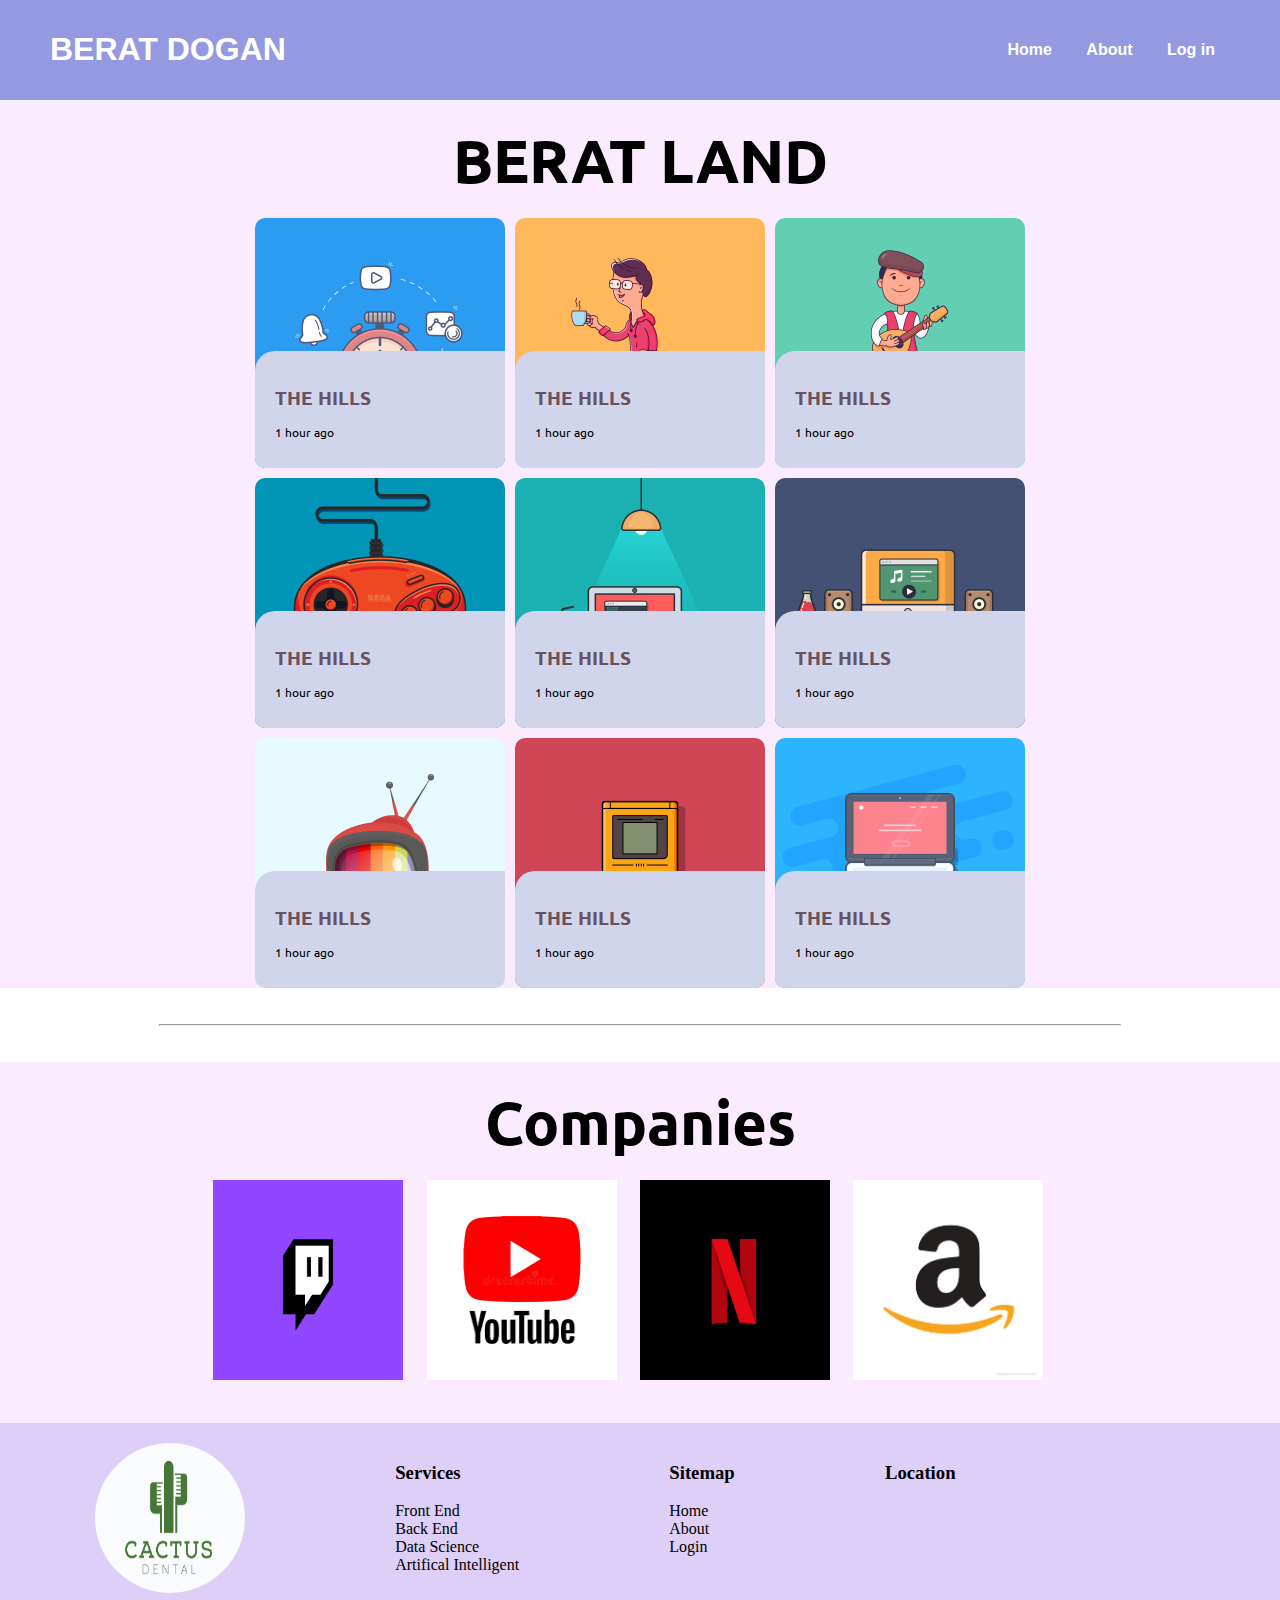
<file: index.html>
<!DOCTYPE html>
<html lang="en">

<head>
    <meta charset="UTF-8">
    <meta http-equiv="X-UA-Compatible" content="IE=edge">
    <meta name="viewport" content="width=device-width, initial-scale=1.0">
    <title>Berat Dogan</title>

    <link rel="stylesheet" href="style.css">

    <link rel="preconnect" href="https://fonts.googleapis.com">
    <link rel="preconnect" href="https://fonts.gstatic.com" crossorigin>
    <link href="https://fonts.googleapis.com/css2?family=Roboto:wght@100&family=Ubuntu:wght@300&display=swap"
        rel="stylesheet">
</head>

<body>
    <div class="nav">
        <div class="brand">
            <h1>BERAT DOGAN</h1>
        </div>
        <div class="navbar">
            <ul>
                <li><a href="index.html">Home</a></li>
                <li><a href="about.html">About</a></li>
                <li><a href="login.html">Log in</a></li>
            </ul>
        </div>
    </div>

    <section>
        <h1>BERAT LAND</h1>
        <div class="parent">
            <div class="div1 card">
                <div class="card_content">
                    <h3 class="card_title">THE HILLS</h3>
                    <span class="card_subtitle">1 hour ago</span>
                    <p class="card_description">Lorem ipsum dolor sit amet. &emsp; <a href="detail.html">Read more</a>
                    </p>
                </div>
            </div>
            <div class="div2 card">
                <div class="card_content">
                    <h3 class="card_title">THE HILLS</h3>
                    <span class="card_subtitle">1 hour ago</span>
                    <p class="card_description">Lorem ipsum dolor sit amet. &emsp; <a href="detail.html">Read more</a>
                    </p>
                </div>
            </div>
            <div class="div3 card">
                <div class="card_content">
                    <h3 class="card_title">THE HILLS</h3>
                    <span class="card_subtitle">1 hour ago</span>
                    <p class="card_description">Lorem ipsum dolor sit amet. &emsp; <a href="detail.html">Read more</a>
                    </p>
                </div>
            </div>
            <div class="div4 card">
                <div class="card_content">
                    <h3 class="card_title">THE HILLS</h3>
                    <span class="card_subtitle">1 hour ago</span>
                    <p class="card_description">Lorem ipsum dolor sit amet. &emsp; <a href="detail.html">Read more</a>
                    </p>
                </div>
            </div>
            <div class="div5 card">
                <div class="card_content">
                    <h3 class="card_title">THE HILLS</h3>
                    <span class="card_subtitle">1 hour ago</span>
                    <p class="card_description">Lorem ipsum dolor sit amet. &emsp; <a href="detail.html">Read more</a>
                    </p>
                </div>
            </div>
            <div class="div6 card">
                <div class="card_content">
                    <h3 class="card_title">THE HILLS</h3>
                    <span class="card_subtitle">1 hour ago</span>
                    <p class="card_description">Lorem ipsum dolor sit amet. &emsp; <a href="detail.html">Read more</a>
                    </p>
                </div>
            </div>
            <div class="div7 card">
                <div class="card_content">
                    <h3 class="card_title">THE HILLS</h3>
                    <span class="card_subtitle">1 hour ago</span>
                    <p class="card_description">Lorem ipsum dolor sit amet. &emsp; <a href="detail.html">Read more</a>
                    </p>
                </div>
            </div>
            <div class="div8 card">
                <div class="card_content">
                    <h3 class="card_title">THE HILLS</h3>
                    <span class="card_subtitle">1 hour ago</span>
                    <p class="card_description">Lorem ipsum dolor sit amet. &emsp; <a href="detail.html">Read more</a>
                    </p>
                </div>
            </div>
            <div class="div9 card">
                <div class="card_content">
                    <h3 class="card_title">THE HILLS</h3>
                    <span class="card_subtitle">1 hour ago</span>
                    <p class="card_description">Lorem ipsum dolor sit amet. &emsp; <a href="detail.html">Read more</a>
                    </p>
                </div>
            </div>
        </div>
    </section>

    <br> <br>
    <hr>
    <br> <br>

    <section>
        <h1>Companies</h1>
        <div class="parent2">
            <div class="div11">
                <a href="https://www.twitch.tv"><img src="Img/twitch.jpg" alt="" height=200px width=190px></a>
            </div>
            <div class="div12">
                <a href="https://www.youtube.com"><img src="Img/youtube.jpg" alt="" height=200px width=190px></a>
            </div>
            <div class="div13">
                <a href="https://www.netflix.com/"><img src="Img/netflix.jpg" alt="" height=200px width=190px></a>
            </div>
            <div class="div14">
                <a href="https://www.amazon.com.tr"><img src="Img/amazon.jpg" alt="" height=200px width=190px></a>
            </div>
        </div>
        <br> <br>
    </section>

    <footer>
        <div class="logo">
            <img src="Img/logo.png" alt="">
        </div>
        <div class="services">
            <h3>Services</h3>
            <ul>
                <li>Front End</li>
                <li>Back End</li>
                <li>Data Science</li>
                <li>Artifical Intelligent</li>
            </ul>
        </div>
        <div class="sitemap">
            <h3>Sitemap</h3>
            <ul>
                <li><a href="index.html">Home</a></li>
                <li><a href="about.html">About</a></li>
                <li><a href="login.html">Login</a></li>
            </ul>
        </div>
        <div class="location">
            <h3>Location</h3>
            <iframe
                src="https://www.google.com/maps/embed?pb=!1m18!1m12!1m3!1d3010.0770588583846!2d29.165178951042293!3d41.02357002633083!2m3!1f0!2f0!3f0!3m2!1i1024!2i768!4f13.1!3m3!1m2!1s0x0%3A0xad38ea141fbeb651!2zNDHCsDAxJzI0LjgiTiAyOcKwMTAnMDIuNSJF!5e0!3m2!1str!2str!4v1653674313448!5m2!1str!2str"
                width="300" height="150" style="border:0;" allowfullscreen="" loading="lazy"
                referrerpolicy="no-referrer-when-downgrade"></iframe>
        </div>
    </footer>

</body>

</html>
</file>
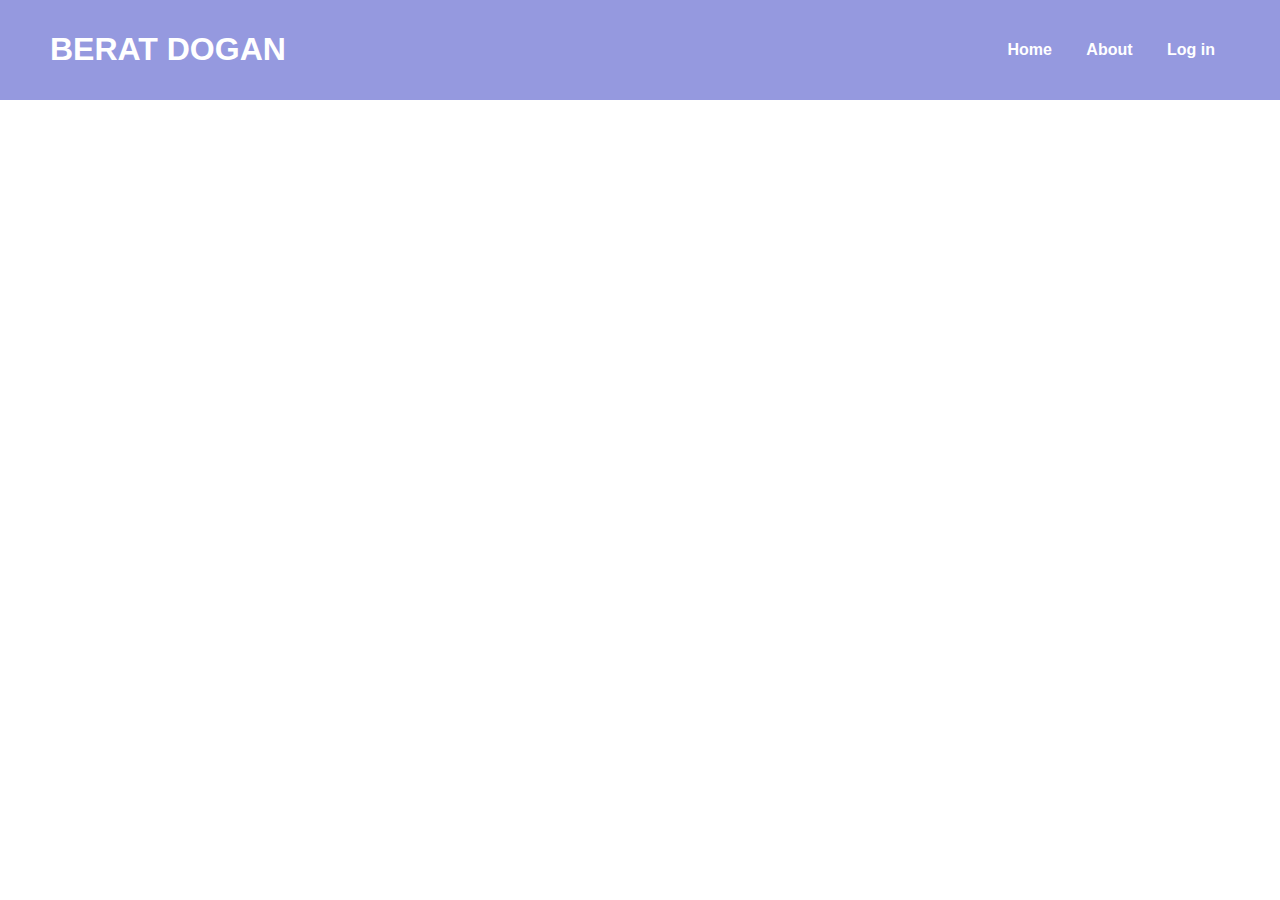
<file: about.html>
<!DOCTYPE html>
<html lang="en">

<head>
    <meta charset="UTF-8">
    <meta http-equiv="X-UA-Compatible" content="IE=edge">
    <meta name="viewport" content="width=device-width, initial-scale=1.0">
    <title>Document</title>

    <link rel="stylesheet" href="style.css">

    <link rel="preconnect" href="https://fonts.googleapis.com">
    <link rel="preconnect" href="https://fonts.gstatic.com" crossorigin>
    <link href="https://fonts.googleapis.com/css2?family=Roboto:wght@100&family=Ubuntu:wght@300&display=swap"
        rel="stylesheet">
</head>

<body>
    <div class="nav">
        <div class="brand">
            <h1>BERAT DOGAN</h1>
        </div>
        <div class="navbar">
            <ul>
                <li><a href="index.html">Home</a></li>
                <li><a href="about.html">About</a></li>
                <li><a href="login.html">Log in</a></li>
            </ul>
        </div>
    </div>
</body>

</html>
</file>
<file: style.css>
body {
    padding: 0px;
    margin: 0px;
}

.nav {
    display: flex;
    flex-direction: row;
    justify-content: space-between;
    background-color: #9599DF;
    padding: 10px 50px;
    font-family: 'Roboto', sans-serif;
    font-family: 'Roboto Flex', sans-serif;
}

.brand {
    color: white;
}

.navbar {
    display: flex;
}

.navbar ul {
    list-style-type: none;
    color: white;
    margin: auto;
}
.navbar li {
    display: inline-block;
    font-weight: bold;
}

.navbar li a {
    padding: 10px 15px;
    text-decoration: none;
}

a:visited {
    color: inherit;
}

a:link {
    color: inherit;
}

.navbar li a:hover {
    color: black;
    border-bottom: 1.5px solid black;
    transition: .4s;
}

section {
    background-color: #FBEBFF;
    font-family: 'Ubuntu', sans-serif;
}

section h1 {
    text-align: center;
    padding: 20px;
    margin: 0px;
    font-size: 60px;
}

.parent {
    display: grid;
    grid-template-columns: repeat(5, 1fr);
    grid-template-rows: repeat(3, 1fr);
    grid-column-gap: 10px;
    grid-row-gap: 10px;
}

.div1 {
    grid-area: 1 / 2 / 2 / 3;
    background: url('Img/1.png');
}

.div2 {
    grid-area: 1 / 3 / 2 / 4;
    background: url('Img/2.png');
}

.div3 {
    grid-area: 1 / 4 / 2 / 5;
    background: url('Img/3.png');
}

.div4 {
    grid-area: 2 / 2 / 3 / 3;
    background: url('Img/4.png');
}

.div5 {
    grid-area: 2 / 3 / 3 / 4;
    background: url('Img/5.png');
}

.div6 {
    grid-area: 2 / 4 / 3 / 5;
    background: url('Img/6.png');
}

.div7 {
    grid-area: 3 / 2 / 4 / 3;
    background: url('Img/7.png');
}

.div8 {
    grid-area: 3 / 3 / 4 / 4;
    background: url('Img/8.png');
}

.div9 {
    grid-area: 3 / 4 / 4 / 5;
    background: url('Img/9.png');
}

.card {
    position: relative;
    width: 250px;
    height: 250px;
    color: #a18a96 center no-repeat;
    background-size: cover;
    border-radius: 10px;
    overflow: hidden;
}

.card_content {
    position: absolute;
    left: 0;
    bottom: 0;
    width: 100%;
    padding: 20px;
    background-color: #D1D5EB;
    border-top-left-radius: 20px;
    transform: translateY(70px);
    transition: transform .25s;
}

.card_content::before {
    content: '';
    position: absolute;
    top: -47px;
    right: -45px;
    width: 100px;
    height: 100px;
    transform: rotate(-175deg);
    border-radius: 50%;
    box-shadow: inset 48px 48px transparent;
}

.card_title {
    color: #6A515E;
    line-height: 15px;
}

.card_subtitle {
    display: block;
    font-size: 12px;
    margin-bottom: 10px;
}

.card_description {
    font-size: 14px;
    opacity: 0;
    transition: opacity .5s;
    margin-right: 25px;
    line-height: 25px;
}

.card_description a {
    border: 1px solid black;
    border-radius: 4px;
    padding: 2px;
    background-color: #E0D3E3;
    text-decoration: none;
}

.card_description a:hover {
    border: 1px solid black;
    border-radius: 4px;
    padding: 2px;
    background-color: #B6ACD4;
    color: white;
}

.card:hover .card_content {
    transform: translateY(0);
}

.card:hover .card_description {
    opacity: 1;
    transition-delay: .25s;
}

hr {
    width: 75%;
    text-align: center;
    background: inherit;
    margin: 0px auto;
    padding: 0px;
}

.parent2 {
    display: grid;
    grid-template-columns: repeat(6, 1fr);
    grid-template-rows: 1fr;
    grid-column-gap: 0px;
    grid-row-gap: 0px;

}

.div11 {
    grid-area: 1 / 2 / 2 / 3;
}

.div12 {
    grid-area: 1 / 3 / 2 / 4;
}

.div13 {
    grid-area: 1 / 4 / 2 / 5;
}

.div14 {
    grid-area: 1 / 5 / 2 / 6;
}

footer {
    background-color: #DDCFF7;
    height: auto;
    display: flex;
    flex-direction: row;
    justify-content: space-around;
    padding: 20px;
}
footer .logo img{
    border: 1px transparent;
    border-radius: 100%;
    height: 150px;
    width: 150px;
}
footer ul{
    list-style: none;
    margin: 0px;
    padding: 0px;
}
footer ul a{
    text-decoration: none;
}
</file>
